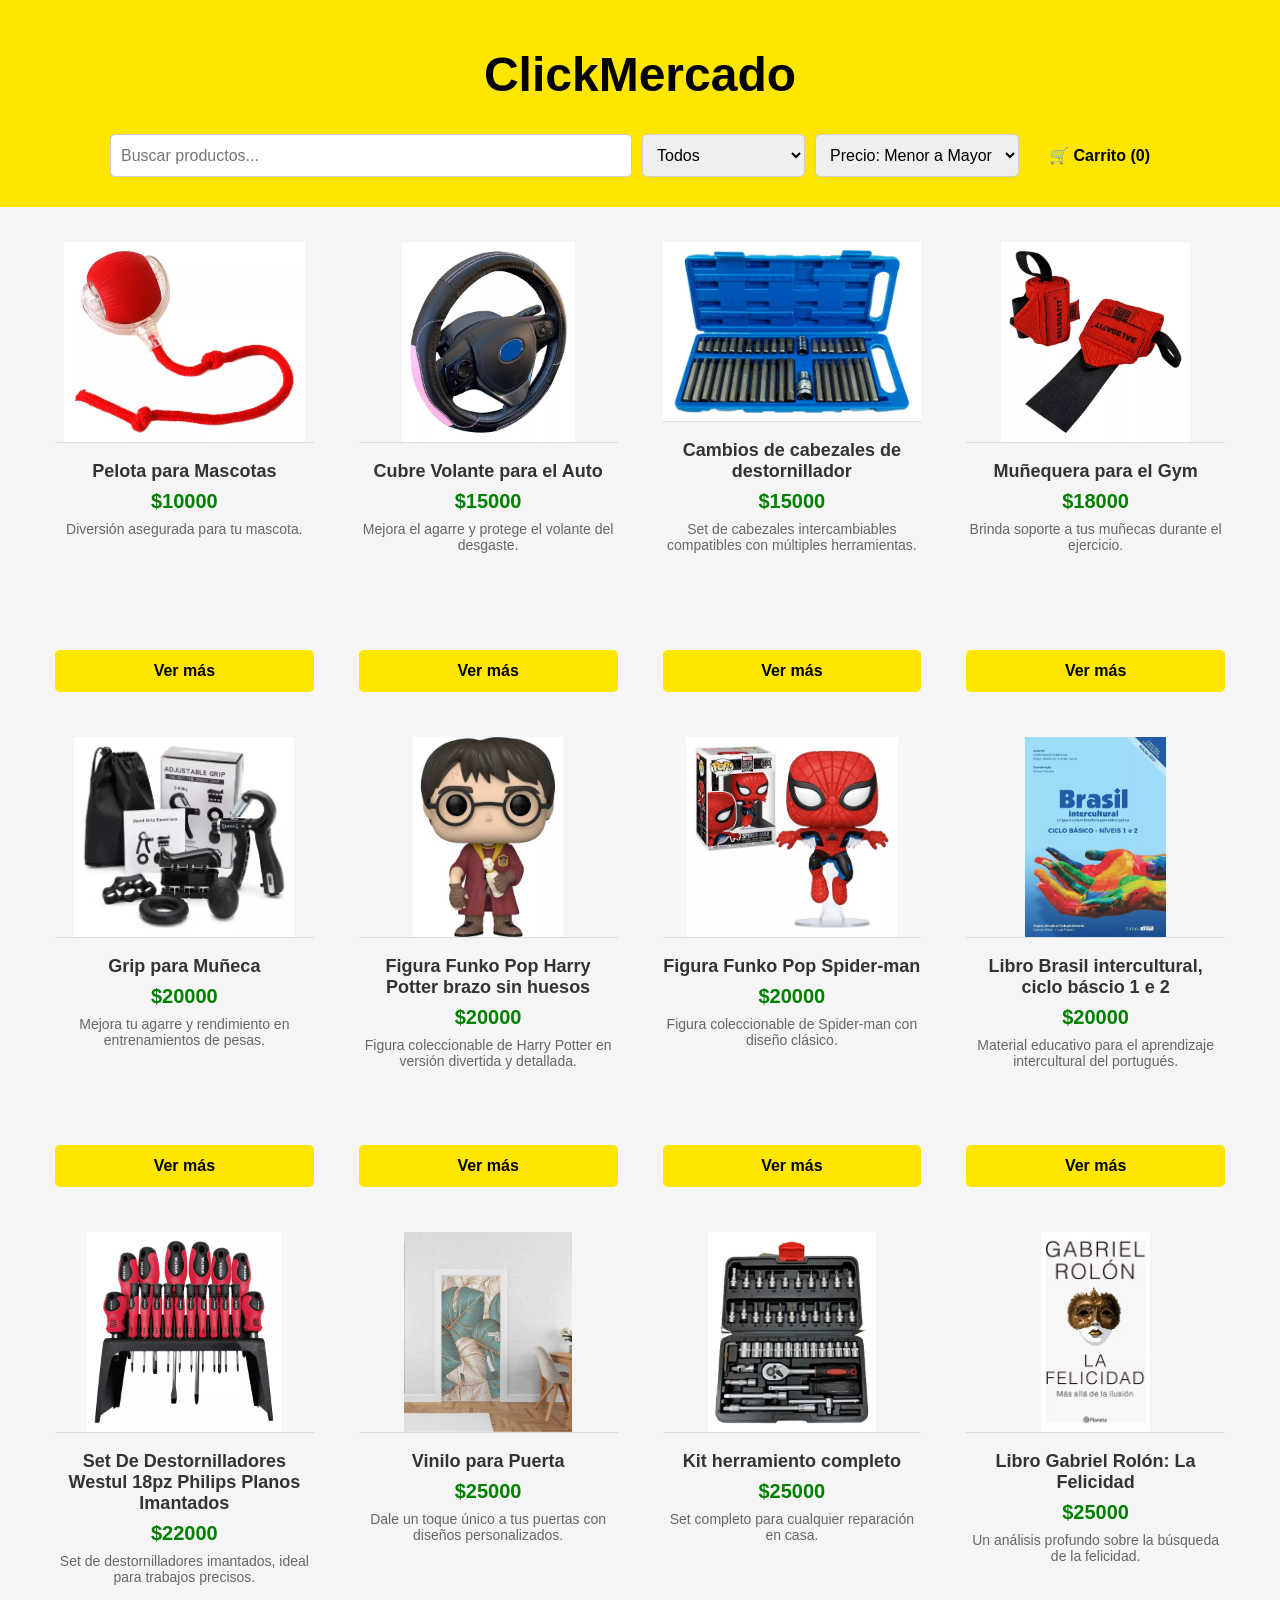
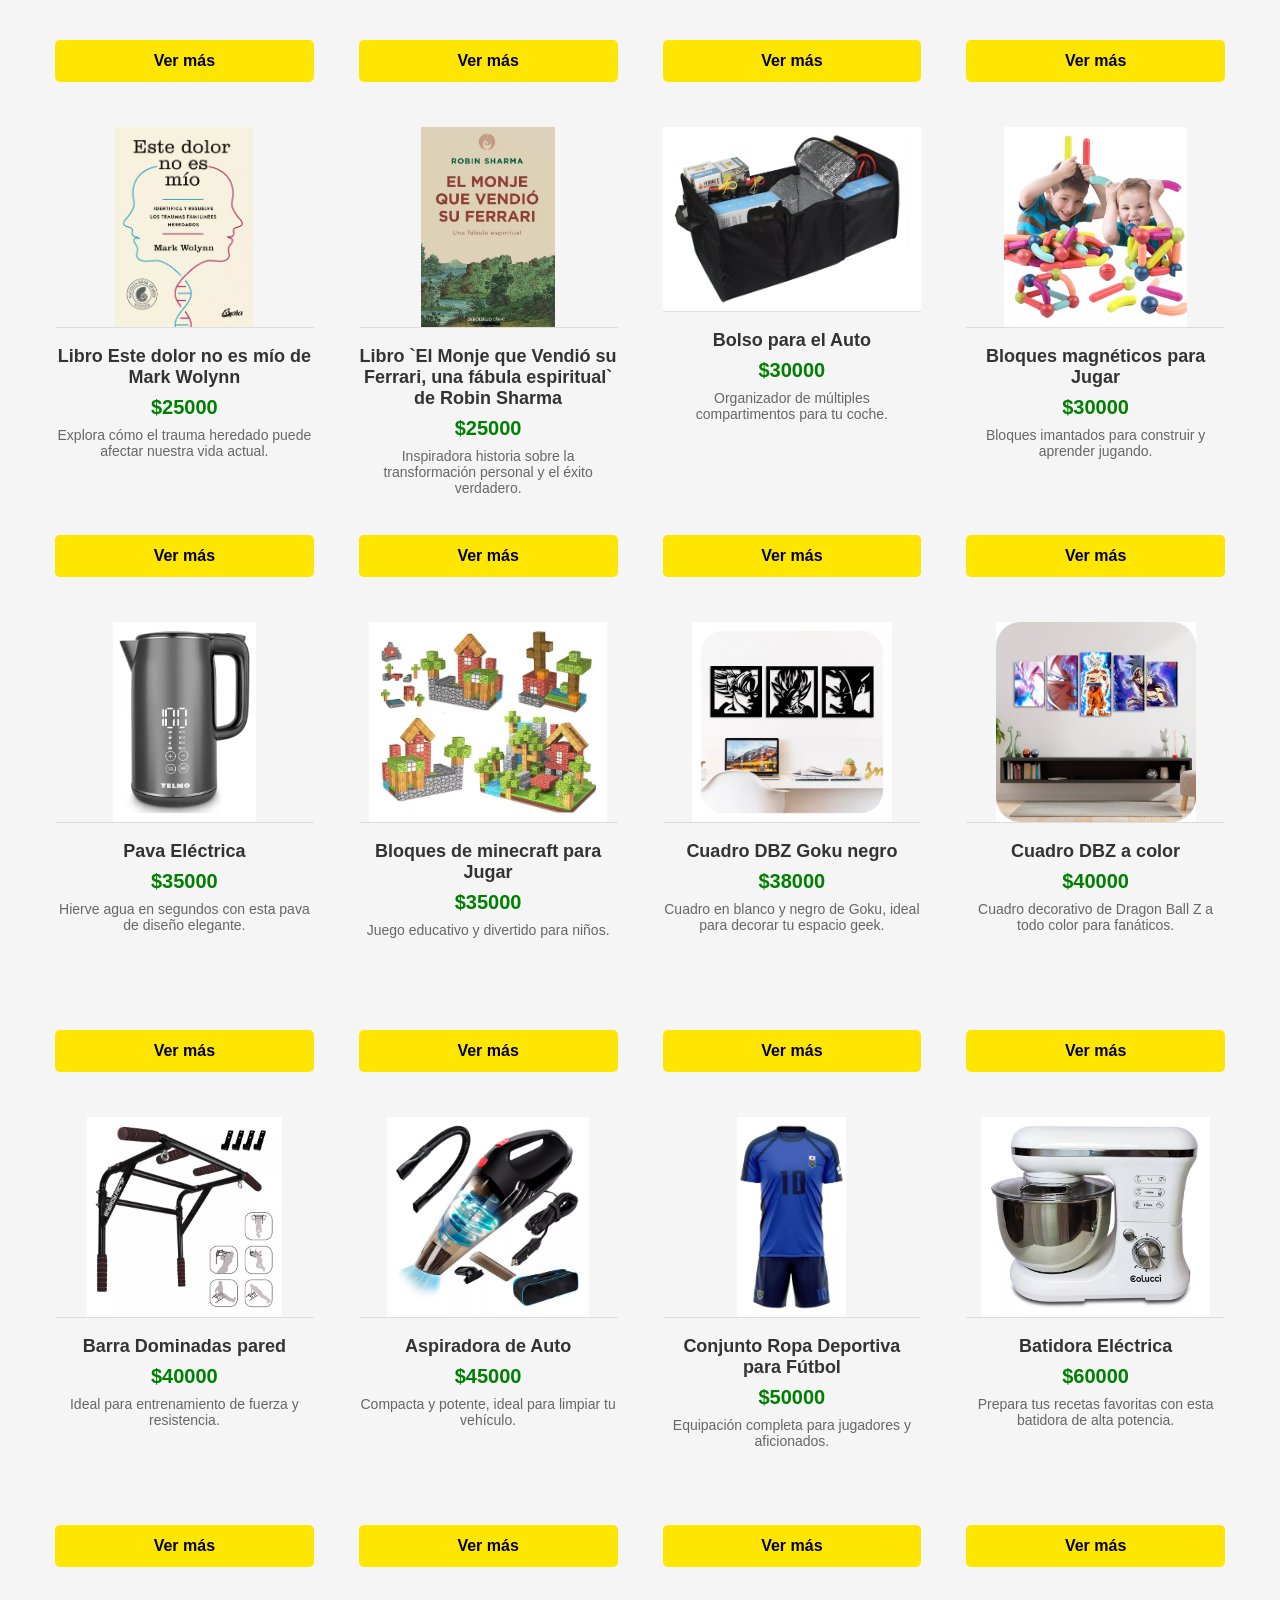
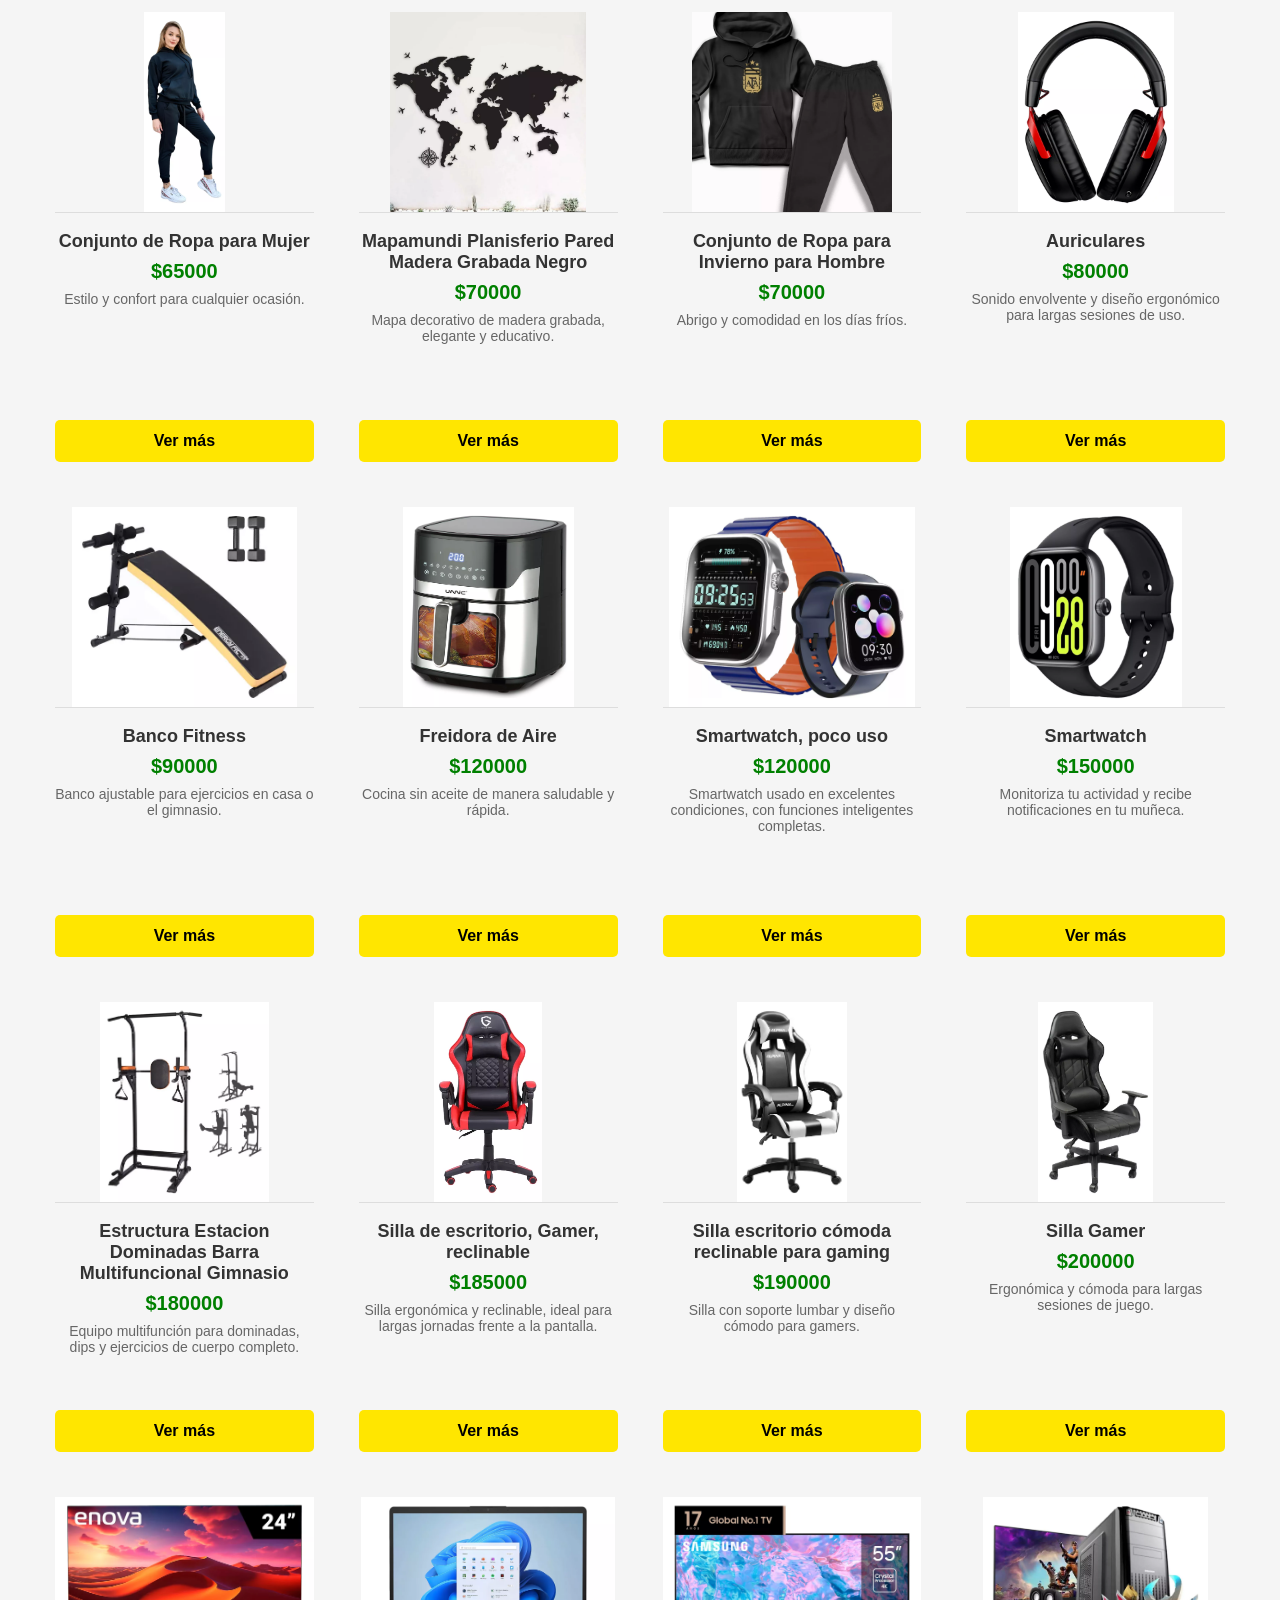
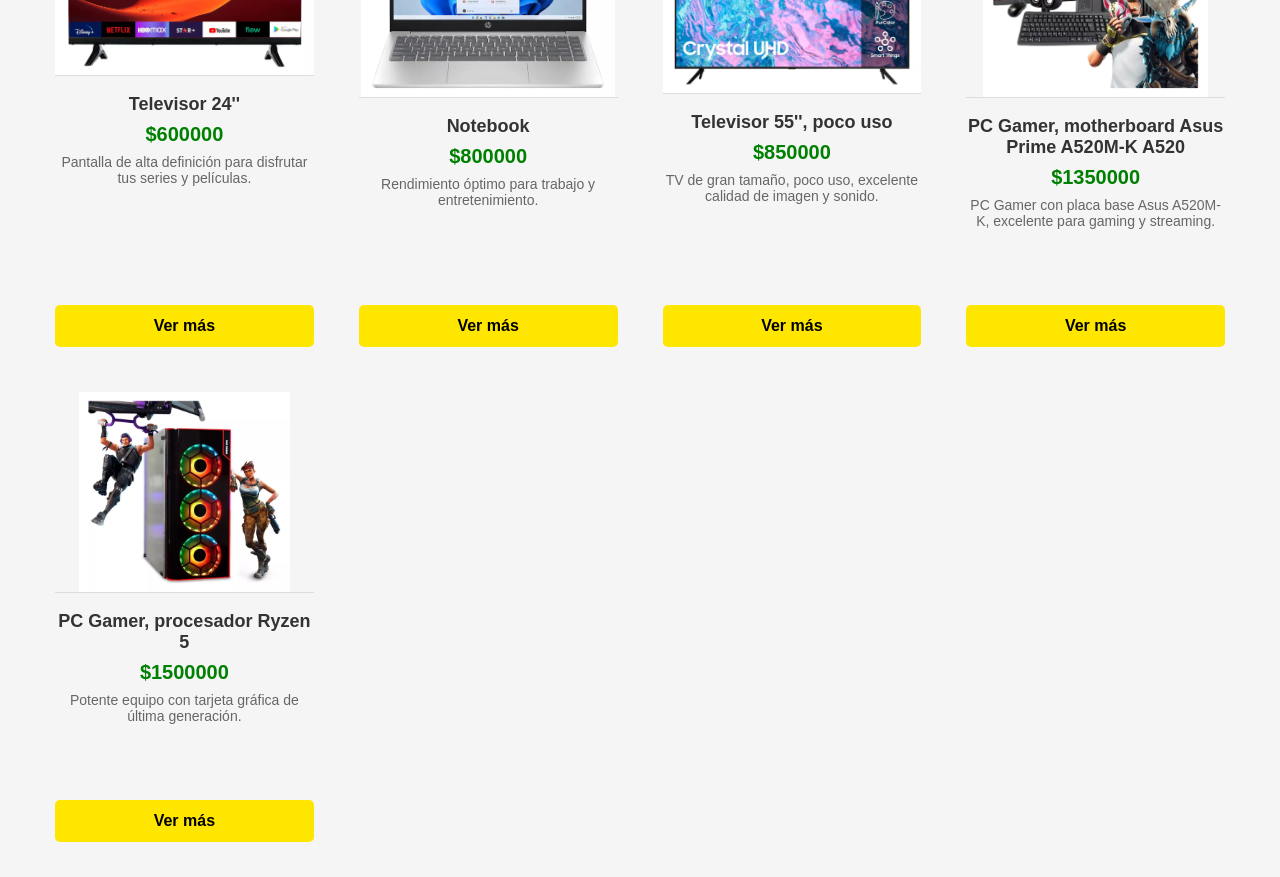
<file: index.html>
<!DOCTYPE html>
<html lang="es">
<head>
    <meta charset="UTF-8">
    <meta name="viewport" content="width=device-width, initial-scale=1.0">
    <title>ClickMercado</title>
    <link rel="stylesheet" href="css/styles.css">
</head>
<body>
    <header>
        <h1>ClickMercado</h1>
        <div class="barra-busqueda">
            <input type="text" id="busqueda" placeholder="Buscar productos...">
            <select id="filtrar">
                <option value="todos">Todos</option>
                <option value="accesorio_auto">accesorio auto</option>
                <option value="decoracion">decoración</option>
                <option value="electrodomestico">electrodoméstico</option>
                <option value="fitness">fitness</option>
                <option value="gaming">gaming</option>
                <option value="herramienta">herramienta</option>
                <option value="juguete">juguete</option>
                <option value="libro">libro</option>
                <option value="ropa">ropa</option>
                <option value="tecnologia">tecnología</option>
            </select>
            <select id="ordenar">
                <option value="meno-mayor">Precio: Menor a Mayor</option>
                <option value="mayor-menor">Precio: Mayor a Menor</option>
            </select>
            <button class="boton-carrito" onclick="window.location.href='carrito.html'">🛒 Carrito (<span id="contador-carrito">0</span>)</button>
        </div>
    </header>
    <main>
        <section class="lista-productos">
        </section>
    </main>
    <script defer src="js/main.js"></script>
</body>
</html>
</file>
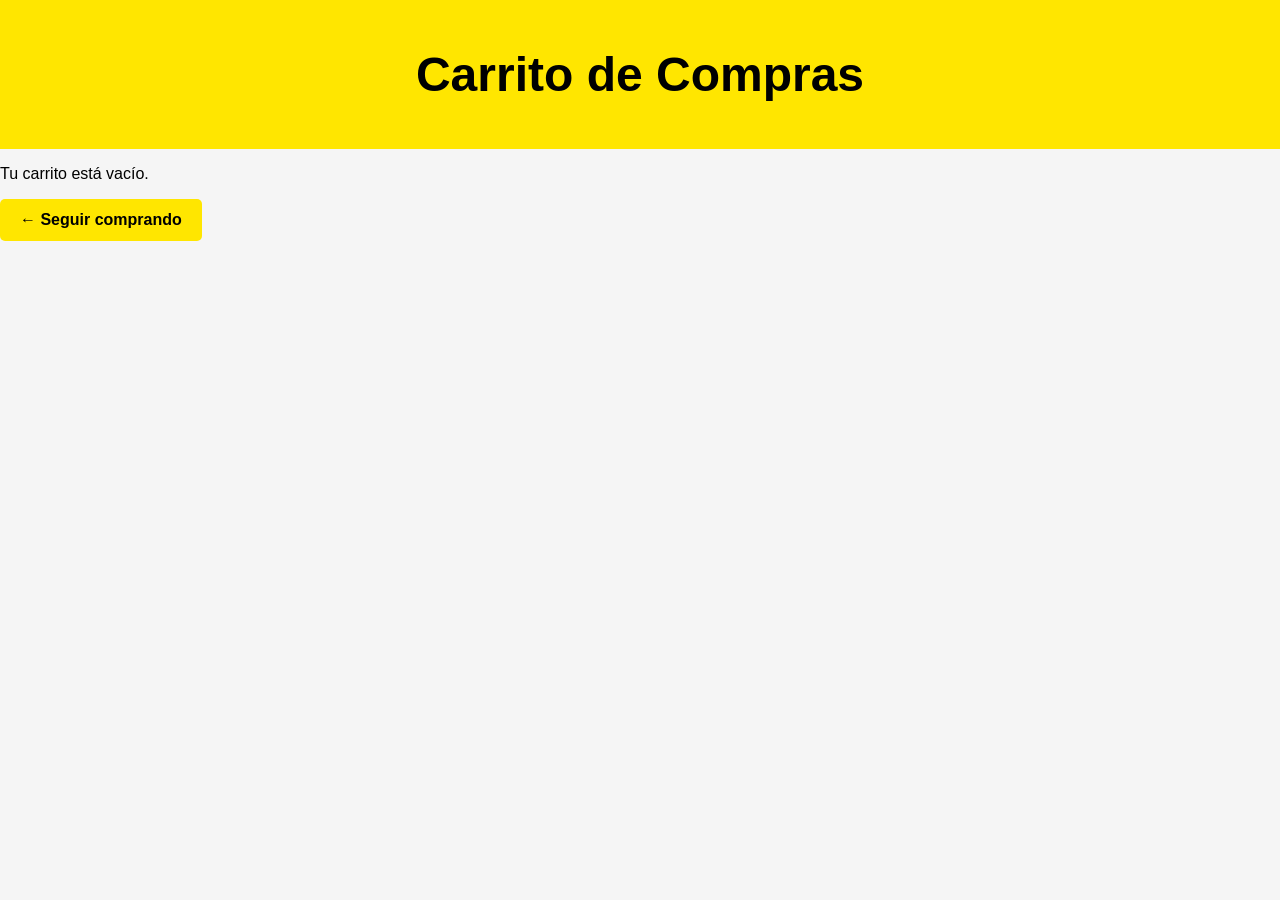
<file: carrito.html>
<!DOCTYPE html>
<html lang="es">
<head>
    <meta charset="UTF-8">
    <meta name="viewport" content="width=device-width, initial-scale=1.0">
    <title>Carrito de Compras</title>
    <link rel="stylesheet" href="css/styles.css">
</head>
<body class="pag-carrito">
    <header>
        <h1>Carrito de Compras</h1>
    </header>
    <main>
        <section class="lista-productos">
        </section>
    </main>
    <script defer  src="js/main.js"></script>
</body>
</html>
</file>
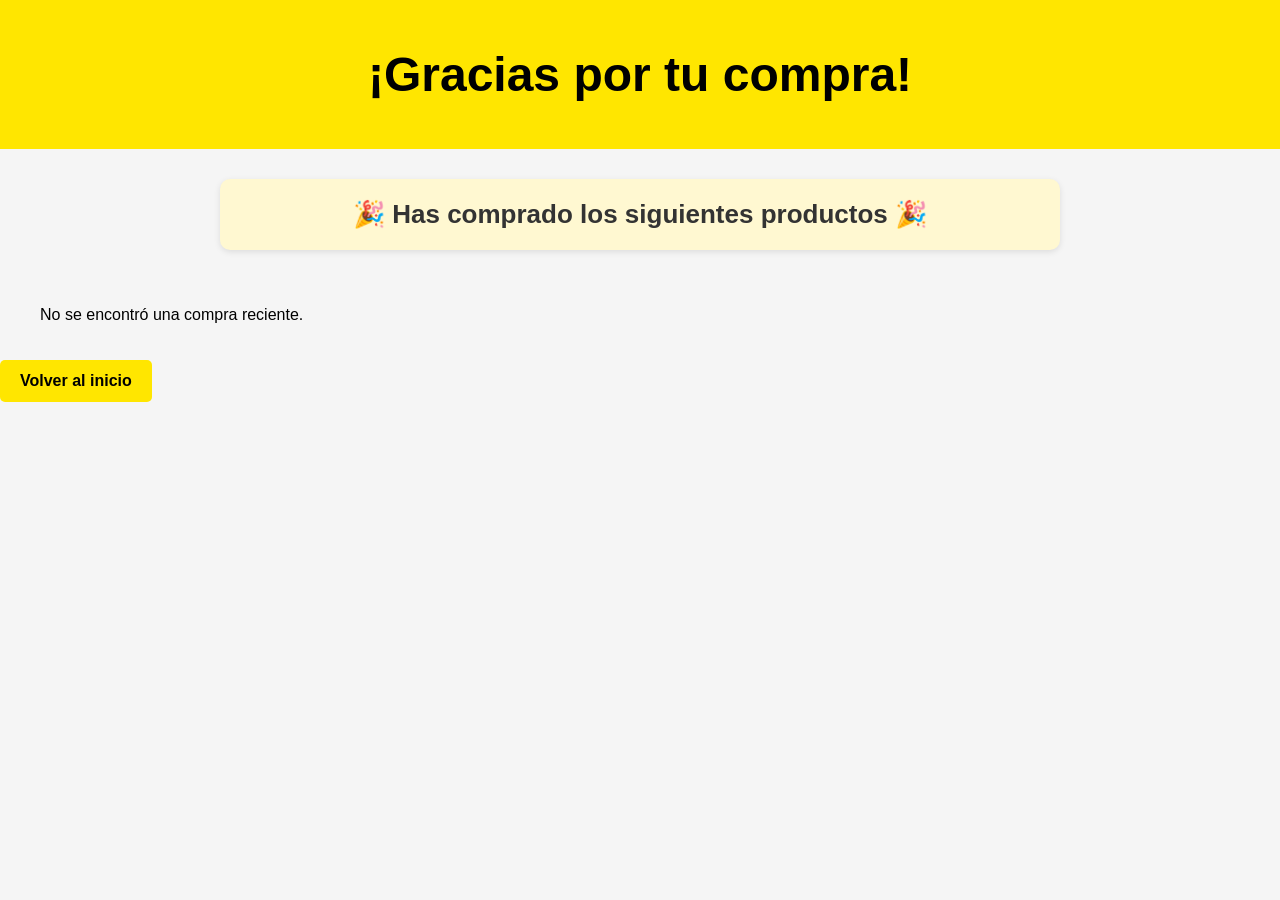
<file: compra.html>
<!DOCTYPE html>
<html lang="es">

<head>
    <meta charset="UTF-8" />
    <meta name="viewport" content="width=device-width, initial-scale=1.0" />
    <title>Compra realizada</title>
    <link rel="stylesheet" href="css/styles.css" />
</head>

<body class="pag-compra">
    <header>
        <h1>¡Gracias por tu compra!</h1>
    </header>
    <main>
        <div class="mensaje-compra">🎉 Has comprado los siguientes productos 🎉</div>
        <section class="lista-productos"></section>
        <button class="boton-accion" onclick="window.location.href='index.html'">Volver al inicio</button>
    </main>
    <script defer src="js/main.js"></script>
</body>

</html>
</file>
<file: css/styles.css>
body {
    font-family: Arial, sans-serif;
    background-color: #f5f5f5;
    margin: 0;
    padding: 0;
}

header {
    background-color: #ffe600;
    padding: 15px;
    text-align: center;
    font-size: 24px;
    font-weight: bold;
}

.barra-busqueda {
    display: flex;
    justify-content: center;
    gap: 10px;
    margin: 15px 0;
}

.barra-busqueda input,
.barra-busqueda select {
    padding: 10px;
    border: 1px solid #ccc;
    border-radius: 5px;
    font-size: 16px;
}

.barra-busqueda input {
    width: 40%;
}

.lista-productos {
    display: grid;
    grid-template-columns: repeat(auto-fit, minmax(250px, 1fr));
    gap: 15px;
    padding: 20px;
    max-width: 1200px;
    margin: 0 auto;
    align-items: start;
}

.producto {
    display: flex;
    flex-direction: column;
    justify-content: flex-start;
    text-align: center;
    gap: 8px;
    padding: 15px;
    height: 450px;
}

.producto h2,
.producto .precio,
.producto .descripcion {
    margin: 0;
}

.producto .boton-accion {
    margin-top: auto;
}


.producto img {
    width: 100%;
/*    height: 200px;*/
    object-fit: contain;
    border-bottom: 1px solid #ddd;
    margin-bottom: 10px;
    max-height: 200px;
    height: auto;
}


.producto h2 {
    font-size: 18px;
    color: #333;
}

.precio {
    font-size: 20px;
    color: #008000;
    font-weight: bold;
}

.descripcion {
    font-size: 14px;
    color: #666;
}


.boton-carrito {
    padding: 12px 20px;
    background-color: #ffe600;
    border: none;
    border-radius: 5px;
    font-weight: bold;
    font-size: 16px;
    cursor: pointer;
    transition: background-color 0.3s ease;
}


.boton-eliminar,
.boton-regreso {
    display: inline-block;
    padding: 12px 20px;
    background-color: #ff4d4d;
    /* rojo suave para eliminar */
    color: white;
    border: none;
    border-radius: 8px;
    font-weight: bold;
    font-size: 15px;
    cursor: pointer;
    transition: background-color 0.3s ease, transform 0.2s ease;
    margin-top: 10px;
}

.boton-eliminar:hover {
    background-color: #e60000;
    transform: scale(1.05);
}

.boton-regreso {
    background-color: #ffe600;
    color: #333;
}

.boton-regreso:hover {
    background-color: #e6d600;
    transform: scale(1.05);
}

.resumen-total {
    grid-column: 1 / -1;
    text-align: right;
    font-size: 22px;
    font-weight: bold;
    margin-top: 20px;
    padding: 15px;
    background-color: #fff8d1;
    border-radius: 8px;
    box-shadow: 0 2px 5px rgba(0, 0, 0, 0.1);
}

.boton-accion {
    padding: 12px 20px;
    background-color: #ffe600;
    border: none;
    border-radius: 5px;
    font-weight: bold;
    font-size: 16px;
    cursor: pointer;
    transition: background-color 0.3s ease;
}

.boton-accion:hover {
    background-color: #e6d600;
}

.boton-comprar-carrito {
    margin-left: 20px;
    background-color: #00c853;
    /* verde éxito */
    color: white;
}

.boton-comprar-carrito:hover {
    background-color: #00b342;
}

.mensaje-compra {
    text-align: center;
    font-size: 26px;
    font-weight: bold;
    color: #333;
    margin: 30px auto 20px;
    padding: 20px;
    background-color: #fff8d1;
    border-radius: 10px;
    box-shadow: 0 2px 6px rgba(0, 0, 0, 0.1);
    max-width: 800px;
}

/* ======== ESTILOS EXCLUSIVOS PARA producto.html ======== */
.pag-producto main {
    padding: 30px;
    display: flex;
    justify-content: center;
    align-items: center;
}

.pag-producto .lista-productos {
    background-color: #fff;
    border-radius: 10px;
    box-shadow: 0 2px 8px rgba(0, 0, 0, 0.1);
    display: flex;
    flex-wrap: wrap;
    max-width: 900px;
    width: 100%;
    overflow: hidden;
}

.pag-producto .lista-productos img {
    width: 100%;
    max-width: 400px;
    object-fit: contain;
    height: auto;
    padding: 20px;
    background-color: #fafafa;
    border-right: 1px solid #eee;
}

.pag-producto .lista-productos .info {
    flex: 1;
    padding: 20px 30px;
}

.pag-producto .lista-productos h2 {
    font-size: 26px;
    margin-bottom: 15px;
    color: #333;
}

.pag-producto .lista-productos .precio {
    font-size: 22px;
    color: #008000;
    font-weight: bold;
    margin-bottom: 15px;
}

.pag-producto .lista-productos .descripcion {
    font-size: 16px;
    color: #666;
    line-height: 1.5;
    margin-bottom: 20px;
}

.pag-producto button {
    padding: 12px 20px;
    background-color: #ffe600;
    border: none;
    border-radius: 5px;
    font-weight: bold;
    font-size: 16px;
    cursor: pointer;
    transition: background-color 0.3s ease;
}

.pag-producto .boton-carrito:hover {
    background-color: #e6d600;
}
</file>
